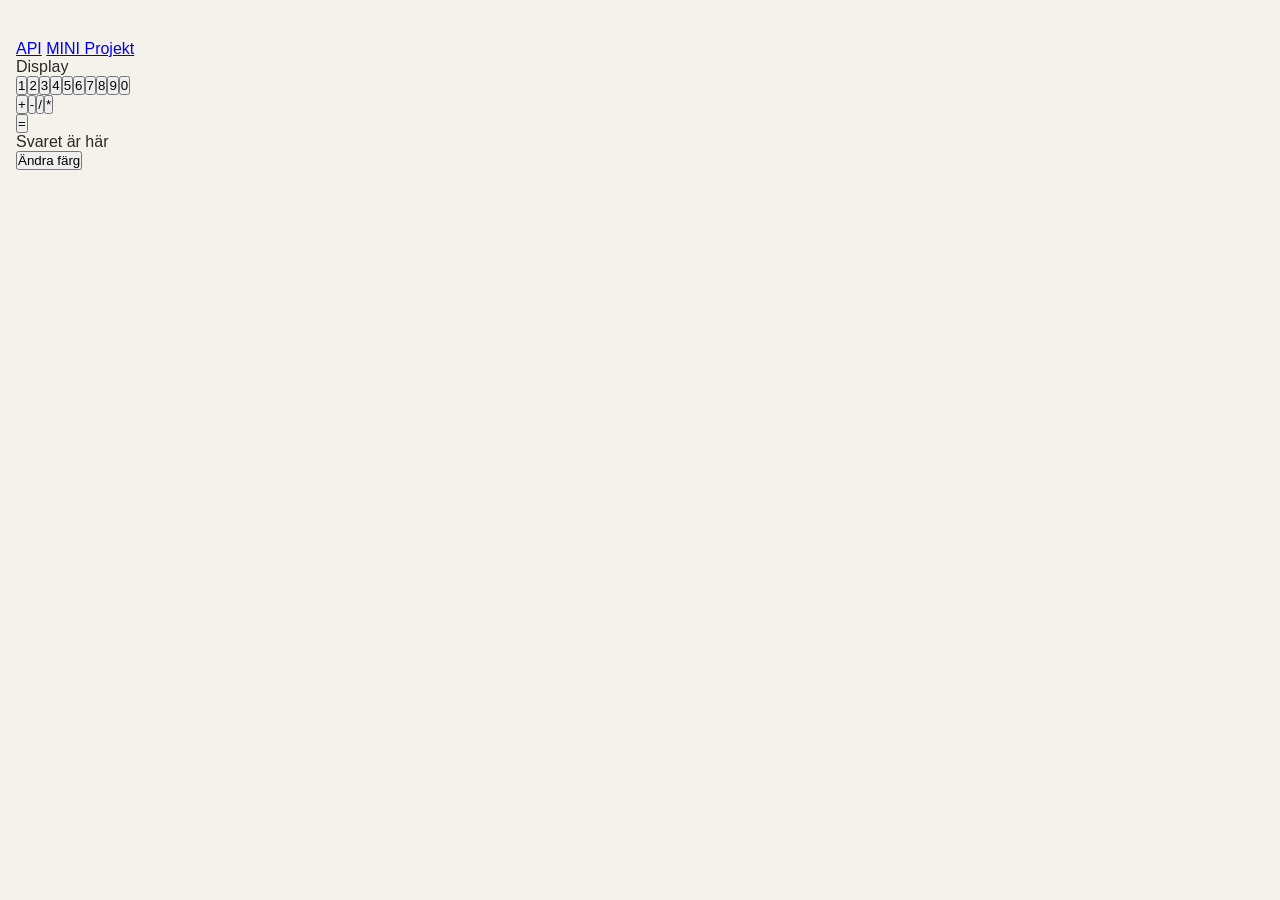
<file: index.html>
<!DOCTYPE html>
<html lang="se">
<head>
<meta charset="UTF-8">

<link rel="stylesheet" href="mall.css">

<title>Lärning JS</title>
</head>
<body>

<div class="länkar">
	<a class="apiLänk" href="api.html">API</a>
	<a class="miniproj" href="miniproj.html">MINI Projekt</a>
</div>


<div class="kalkDisplay">
	<p class="display">Display</p>
</div>

<div class="kalk">
	<div class="kalkNummer">
		<button class="kalkKnapp" onclick="add('1')" type="button">1</button>
		<button class="kalkKnapp" onclick="add('2')" type="button">2</button>
		<button class="kalkKnapp" onclick="add('3')" type="button">3</button>
		<button class="kalkKnapp" onclick="add('4')" type="button">4</button>
		<button class="kalkKnapp" onclick="add('5')" type="button">5</button>
		<button class="kalkKnapp" onclick="add('6')" type="button">6</button>
		<button class="kalkKnapp" onclick="add('7')" type="button">7</button>
		<button class="kalkKnapp" onclick="add('8')" type="button">8</button>
		<button class="kalkKnapp" onclick="add('9')" type="button">9</button>
		<button class="kalkKnapp" onclick="add('0')" type="button">0</button>
	</div>
	
	<div class="kalkNummer">
		<button class="kalkKnapp" onclick="addUt('+')" type="button">+</button>
		<button class="kalkKnapp" onclick="addUt('-')" type="button">-</button>
		<button class="kalkKnapp" onclick="addUt('/')" type="button">/</button>
		<button class="kalkKnapp" onclick="addUt('*')" type="button">*</button>
	</div>
	
	<div class = kalkSvar>
		<button class="kalkKnapp" onclick="räkna()">=</button>
		<p class="svar">Svaret är här</p>
	</div>	
</div>


<button class="bytaFärgKnapp" onclick="ändFärg()">Ändra färg</button>

<script src="script.js"></script>

</body>
</html>
</file>
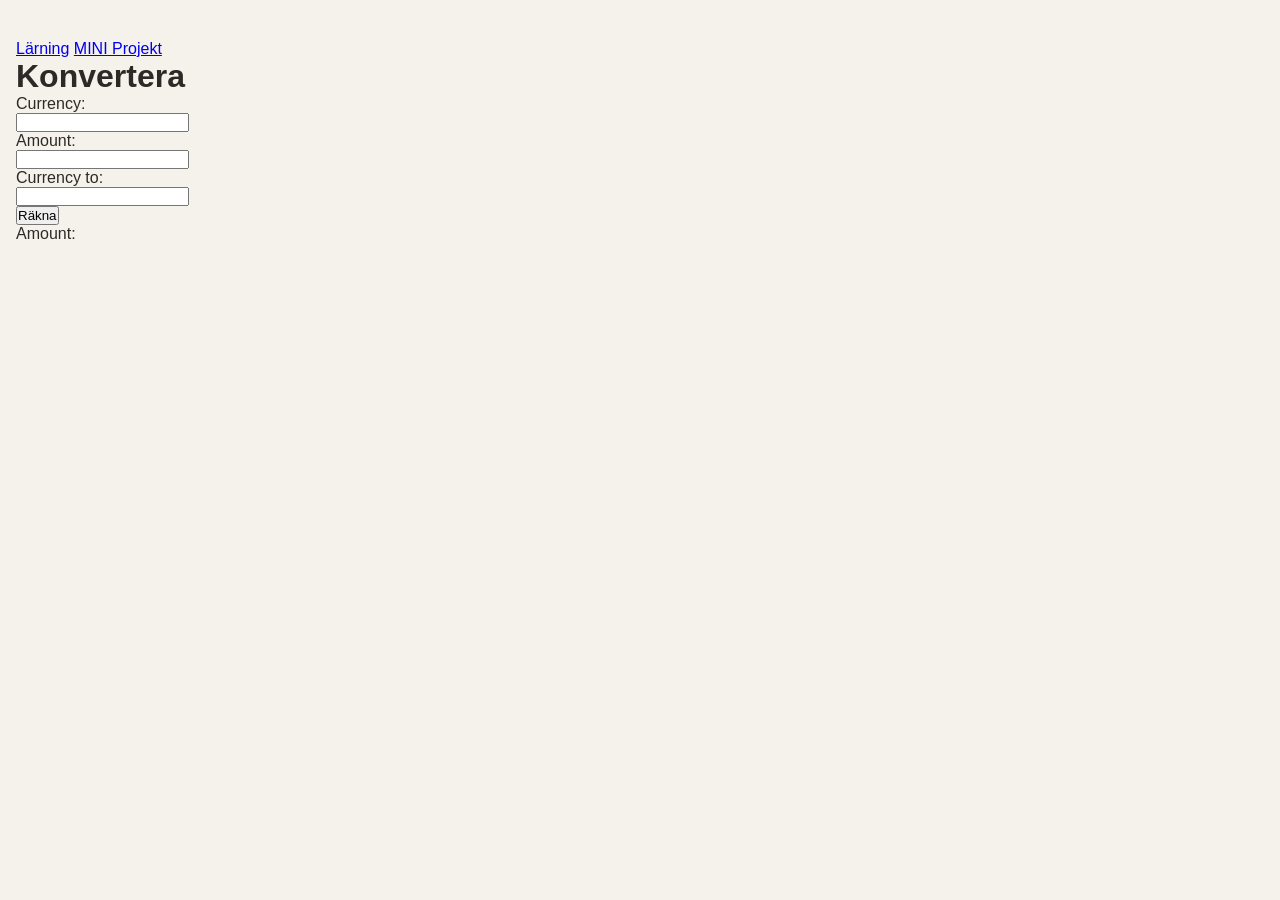
<file: api.html>
<!DOCTYPE html>
<html lang="se">
<head>
<meta charset="UTF-8">

<link rel="stylesheet" href="mall.css">

<title>API JS</title>
</head>
<body>

<div class="länkar">
	<a class="lärningLänk" href="index.html">Lärning</a>
	<a class="miniproj" href="miniproj.html">MINI Projekt</a>
</div>

<div class="convert">
	<h1>Konvertera</h1>
	<div class="input">
		<p>Currency:</p>
		<input id="currency">
		<p>Amount:</p>
		<input id="amount">
		<p>Currency to:</p>
		<input id="currencyto">
	</div>
	<button onclick="räknaAlgebra()">Räkna</button>
	<div class="output">
		<p>Amount: </p><p id="output"></p>
	</div>
</div>

<script src="apiscript.js"></script>

</body>
</html>
</file>
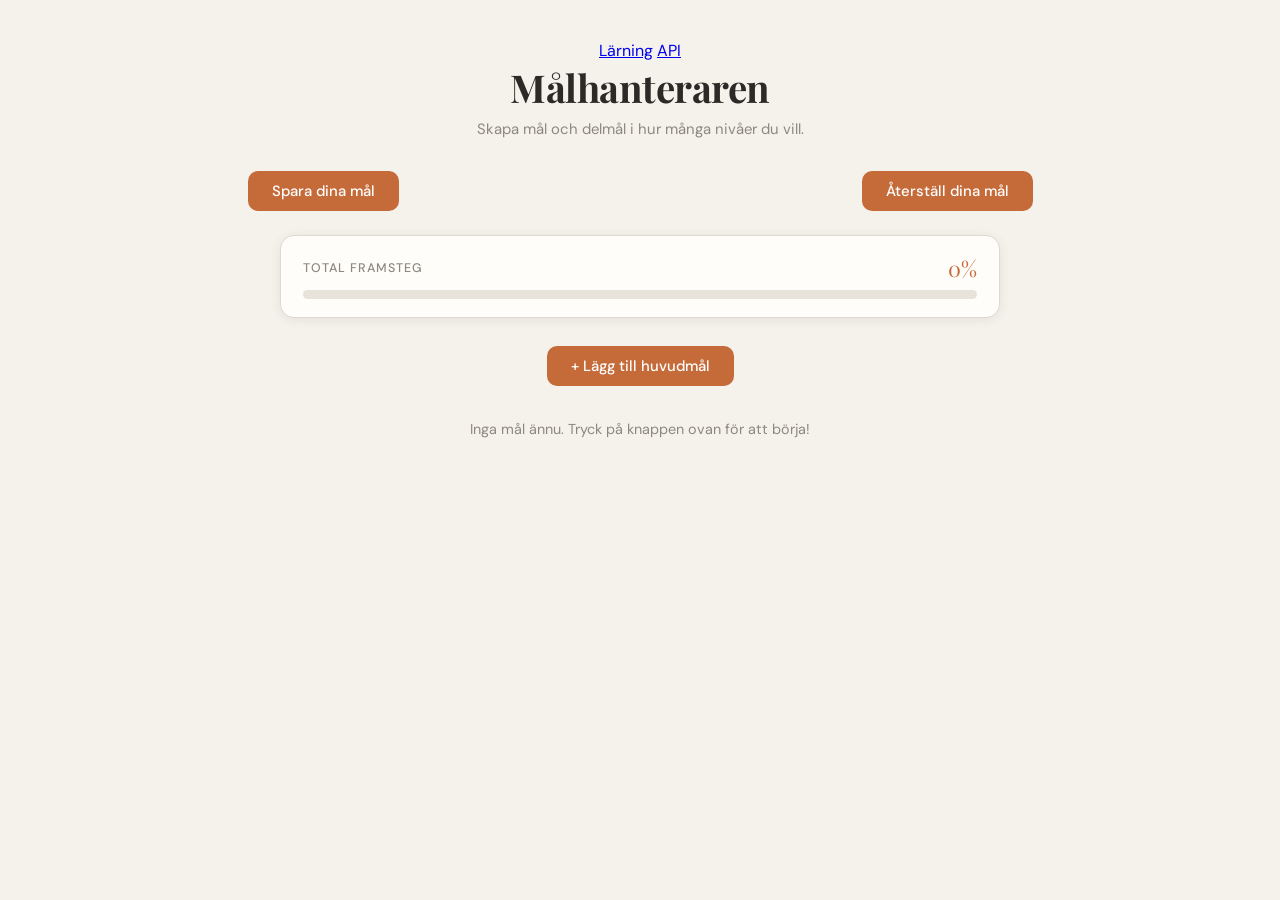
<file: miniproj.html>
<!DOCTYPE html>
<html lang="se">
<head>
	<meta charset="UTF-8">
	<meta name="viewport" content="width=device-width, initial-scale=1.0" >
	<link href="https://fonts.googleapis.com/css2?family=Playfair+Display:wght@600&family=DM+Sans:wght@400;500&display=swap" rel="stylesheet" >
	<link rel="stylesheet" href="mall.css">

<title>Målhanteraren</title>
</head>
<body>

<header>
	<div class="länkar">
		<a class="lärningLänk" href="index.html">Lärning</a>
		<a class="apiLänk" href="api.html">API</a>
	</div>
	<h1>Målhanteraren</h1>
	<p>Skapa mål och delmål i hur många nivåer du vill.</p>
</header>

<div class="save-functionality">
	<button class="save-functionality-button" id="save-button">Spara dina mål</button>
	<button class="save-functionality-button" id="reset-button">Återställ dina mål</button>
</div>

<!-- Framsteg baren -->
<div id="overall-wrap">
	<div class="label-row">
		<span class="lbl">Total framsteg</span>
		<span id="overall-pct">0%</span>
	</div>
	<div class="bar-track">
		<div class="bar-fill" id="overall-bar" style="background:var(--c0);"></div>
	</div>
</div>

<button id="add-goal-btn">+ Lägg till huvudmål</button>

<div id="goals-list">
	<p id="empty-state">Inga mål ännu. Tryck på knappen ovan för att börja!</p>
</div>


<script src="miniproj.js"></script>

</body>
</html>
</file>
<file: mall.css>
.kalk {
	display: flex;
	flex-direction: column;
}

.kalkNummer {
	display: flex;
	flex-direction: row;
	flex-wrap: wrap;
}




*, *::before, *::after { box-sizing: border-box; margin: 0; padding: 0; }

/* Root för att bestäma universiala värden. Använder data-depth för att simplare bestämma färg beroende på vilket lager det är */
:root {
	--bg:     #f5f2ec;
	--card:   #fffdf9;
    --border: #ddd9d0;
    --text:   #2c2a26;
    --muted:  #8c8880;
    --bar-bg: #e8e3da;
    --shadow: 0 2px 12px rgba(0,0,0,0.07);

    --c0: #c56b3a;
    --c1: #3a7cc5;
    --c2: #7c3ac5;
    --c3: #3ab87c;
    --c4: #c53a7c;
}

/* Simpel CSS design */
body {
	font-family: 'DM Sans', sans-serif;
    background: var(--bg);
    color: var(--text);
    min-height: 100vh;
    padding: 40px 16px 80px;
}

header {
	max-width: 720px;
    margin: 0 auto 32px;
    text-align: center;
}

header h1 {
	font-family: 'Playfair Display', serif;
    font-size: 2.4rem;
    letter-spacing: -0.5px;
}

header p {
	color: var(--muted); 
	margin-top: 6px; 
	font-size: 0.93rem; 
}

#overall-wrap {
	max-width: 720px;
    margin: 0 auto 28px;
    background: var(--card);
    border: 1px solid var(--border);
    border-radius: 14px;
    padding: 18px 22px;
    box-shadow: var(--shadow);
}

.label-row {
	display: flex;
    justify-content: space-between;
    align-items: center;
    margin-bottom: 8px;
}

.label-row .lbl {
	font-size: 0.78rem;
    font-weight: 500;
    text-transform: uppercase;
    letter-spacing: 0.08em;
    color: var(--muted);
}

#overall-pct {
	font-family: 'Playfair Display', serif;
    font-size: 1.35rem;
    color: var(--c0);
}

.bar-track {
	width: 100%;
    height: 9px;
    background: var(--bar-bg);
    border-radius: 99px;
    overflow: hidden;
}

.bar-fill {
	height: 100%;
    border-radius: 99px;
    transition: width 0.35s ease;
    width: 0%;
}

#add-goal-btn {
	display: block;
    margin: 0 auto 24px;
    background: var(--c0);
    color: #fff;
    border: none;
    border-radius: 10px;
    padding: 10px 24px;
    font-family: 'DM Sans', sans-serif;
    font-size: 0.93rem;
    font-weight: 500;
    cursor: pointer;
    transition: background 0.2s, transform 0.1s;
}
    
#add-goal-btn:hover  {
	background: #b35a2c; 
}
#add-goal-btn:active { 
	transform: scale(0.97); 
}

.save-functionality-button {
	display: block;
    margin: 0 auto 24px;
    background: var(--c0);
    color: #fff;
    border: none;
    border-radius: 10px;
    padding: 10px 24px;
    font-family: 'DM Sans', sans-serif;
    font-size: 0.93rem;
    font-weight: 500;
    cursor: pointer;
    transition: background 0.2s, transform 0.1s;
}

.save-functionality-button:hover {
	background: #b35a2c; 
}

.save-functionality-button:active {
	transform: scale(0.97); 
}

.save-functionality {
	display: flex;
	flex-direction: row;
}

#goals-list {
	max-width: 720px;
    margin: 0 auto;
    display: flex;
    flex-direction: column;
    gap: 18px;
}

#empty-state {
	text-align: center;
    color: var(--muted);
    font-size: 0.9rem;
    padding: 10px 0;
}

.node-card {
	background: var(--card);
	border: 1px solid var(--border);
    border-radius: 12px;
    box-shadow: var(--shadow);
    overflow: hidden;
    animation: slideIn 0.22s ease;
}

@keyframes slideIn {
	from { opacity: 0; transform: translateY(-6px); }
    to   { opacity: 1; transform: translateY(0); }
}

.node-card[data-depth="0"] { border-left: 4px solid var(--c0); }
.node-card[data-depth="1"] { border-left: 4px solid var(--c1); }
.node-card[data-depth="2"] { border-left: 4px solid var(--c2); }
.node-card[data-depth="3"] { border-left: 4px solid var(--c3); }
.node-card[data-depth="4"] { border-left: 4px solid var(--c4); }

.node-card.done { opacity: 0.72; }

.node-header {
	display: flex;
    align-items: center;
    gap: 8px;
    padding: 12px 14px 10px;
}

.toggle-btn {
	flex-shrink: 0;
    width: 20px;
    height: 20px;
    background: none;
    border: none;
    cursor: pointer;
    font-size: 0.65rem;
    color: var(--muted);
    display: flex;
    align-items: center;
    justify-content: center;
    border-radius: 4px;
    transition: background 0.15s;
    user-select: none;
}

.toggle-btn:hover   { background: var(--bar-bg); }
.toggle-btn.hidden  { visibility: hidden; pointer-events: none; }

.check-btn {
	flex-shrink: 0;
    width: 24px;
    height: 24px;
    border-radius: 50%;
    border: 2px solid var(--border);
    background: #fff;
    cursor: pointer;
    display: flex;
    align-items: center;
    justify-content: center;
    font-size: 0.72rem;
    color: transparent;
    transition: background 0.2s, border-color 0.2s, color 0.2s;
}

.check-btn.checked { color: #fff; }

.node-card[data-depth="0"] .check-btn { }
.node-card[data-depth="0"] .check-btn:hover  { border-color: var(--c0); }
.node-card[data-depth="0"] .check-btn.checked { background: var(--c0); border-color: var(--c0); }

.node-card[data-depth="1"] .check-btn:hover   { border-color: var(--c1); }
.node-card[data-depth="1"] .check-btn.checked  { background: var(--c1); border-color: var(--c1); }

.node-card[data-depth="2"] .check-btn:hover   { border-color: var(--c2); }
.node-card[data-depth="2"] .check-btn.checked  { background: var(--c2); border-color: var(--c2); }

.node-card[data-depth="3"] .check-btn:hover   { border-color: var(--c3); }
.node-card[data-depth="3"] .check-btn.checked  { background: var(--c3); border-color: var(--c3); }

.node-card[data-depth="4"] .check-btn:hover   { border-color: var(--c4); }
.node-card[data-depth="4"] .check-btn.checked  { background: var(--c4); border-color: var(--c4); }

.node-title {
	flex: 1;
    border: none;
    background: transparent;
    font-family: 'DM Sans', sans-serif;
    font-size: 0.95rem;
    font-weight: 500;
    color: var(--text);
    outline: none;
    min-width: 0;
}

.node-title::placeholder { color: #c5c0b8; }
.node-card.done .node-title { text-decoration: line-through; color: var(--muted); }

.depth-badge {
	flex-shrink: 0;
    font-size: 0.68rem;
    font-weight: 500;
    padding: 2px 7px;
    border-radius: 99px;
}

.node-card[data-depth="0"] .depth-badge { background: #fbe8dc; color: var(--c0); }
.node-card[data-depth="1"] .depth-badge { background: #dce8fb; color: var(--c1); }
.node-card[data-depth="2"] .depth-badge { background: #e8dcfb; color: var(--c2); }
.node-card[data-depth="3"] .depth-badge { background: #dcfbe8; color: var(--c3); }
.node-card[data-depth="4"] .depth-badge { background: #fbdcec; color: var(--c4); }

.delete-btn {
	background: none;
    border: none;
    cursor: pointer;
    color: var(--muted);
    font-size: 0.9rem;
    padding: 3px 5px;
    border-radius: 6px;
    transition: color 0.2s, background 0.2s;
    line-height: 1;
}

.delete-btn:hover { color: #c0392b; background: #fdecea; }

.node-progress {
	padding: 0 14px 10px;
}
.node-progress .label-row {
	font-size: 0.73rem;
    color: var(--muted);
    margin-bottom: 4px;
}
.node-progress .bar-track { height: 6px; }

.children-area {
	padding: 2px 10px 10px 22px;
    display: flex;
    flex-direction: column;
    gap: 8px;
}
.children-area.collapsed { display: none; }

.add-child-btn {
	background: none;
    border: 1px dashed var(--border);
    border-radius: 8px;
    padding: 5px 12px;
    font-family: 'DM Sans', sans-serif;
    font-size: 0.8rem;
    color: var(--muted);
    cursor: pointer;
    transition: border-color 0.2s, color 0.2s, background 0.2s;
    text-align: left;
    margin-top: 2px;
}
.node-card[data-depth="0"] .add-child-btn:hover { border-color:var(--c0); color:var(--c0); background:#fdf3ee; }
.node-card[data-depth="1"] .add-child-btn:hover { border-color:var(--c1); color:var(--c1); background:#eef3fd; }
.node-card[data-depth="2"] .add-child-btn:hover { border-color:var(--c2); color:var(--c2); background:#f3eefd; }
.node-card[data-depth="3"] .add-child-btn:hover { border-color:var(--c3); color:var(--c3); background:#eefdf3; }
.node-card[data-depth="4"] .add-child-btn:hover { border-color:var(--c4); color:var(--c4); background:#fdeef6; }
</file>
